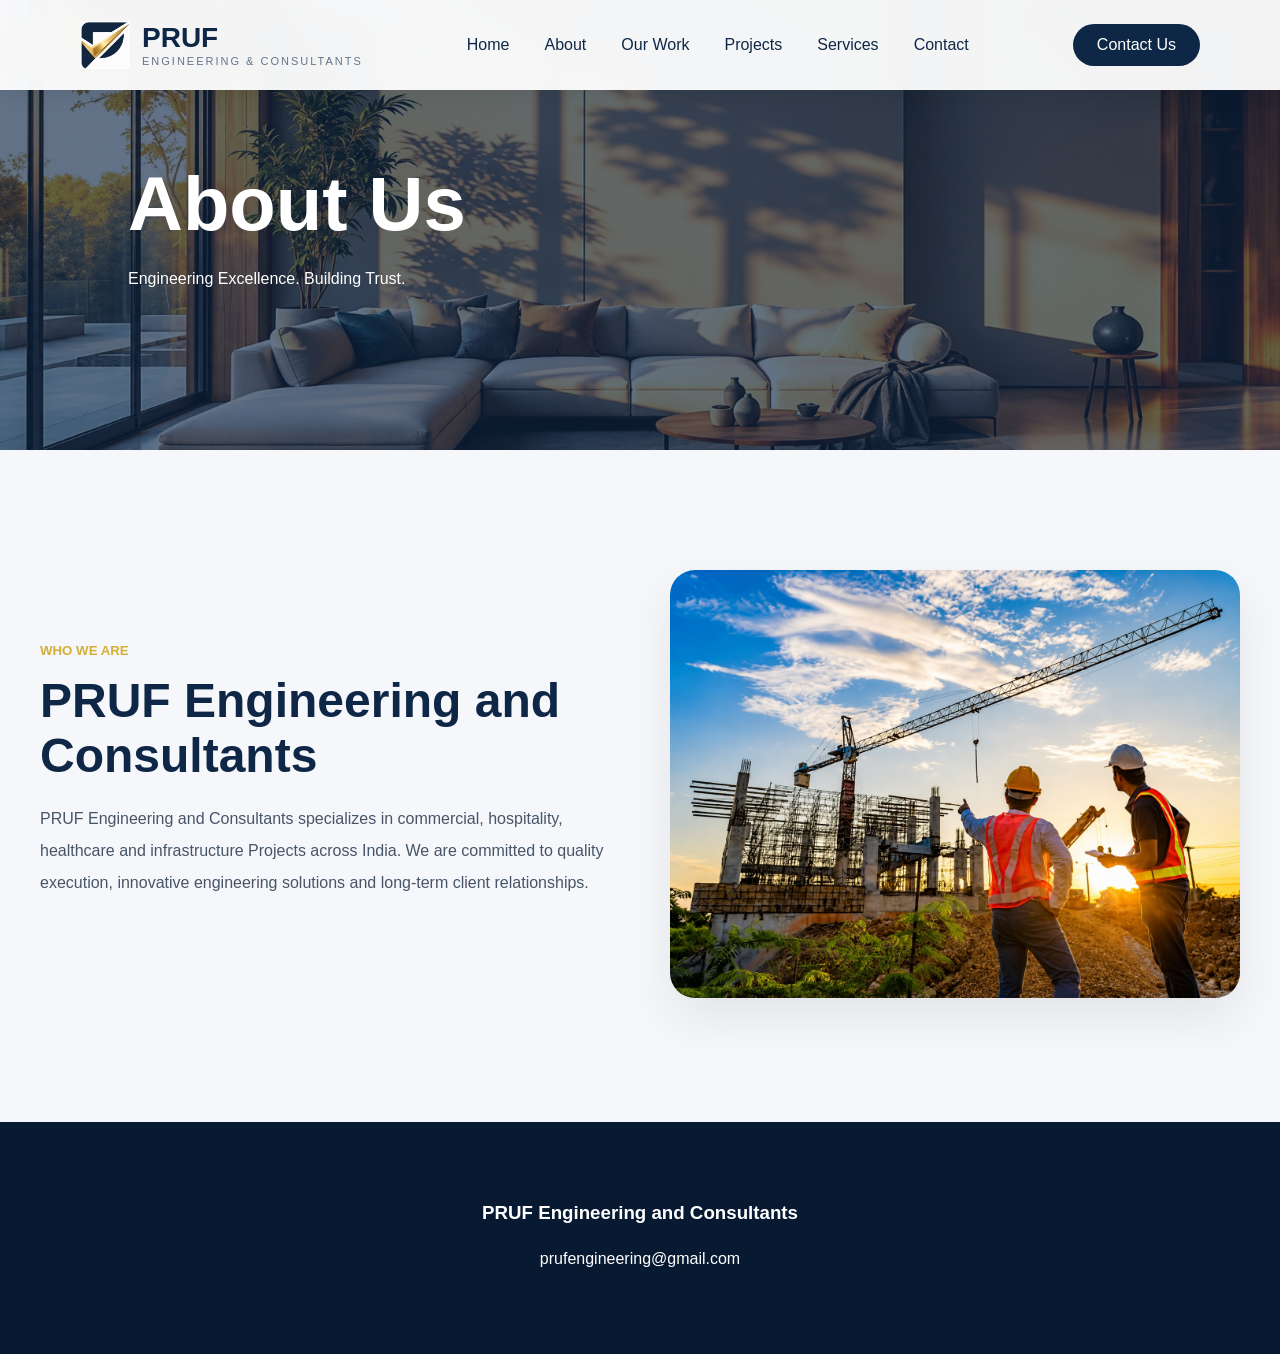
<file: about.html>
<!DOCTYPE html>
<html lang="en">

<head>
<meta charset="UTF-8">
<meta name="viewport" content="width=device-width, initial-scale=1.0">
<title>About Us | PRUF Engineering and Consultants</title>
<link rel="stylesheet" href="css/style.css">
</head>

<body>

<header>

<div class="logo">

<img src="images/logo.png" alt="PRUF Logo">

<div class="logo-text">

<h3>PRUF</h3>

<p>ENGINEERING & CONSULTANTS</p>

</div>

</div>

<nav>
<a href="index.html">Home</a>
<a href="about.html">About</a>
<a href="our-work.html">Our Work</a>
<a href="projects.html">Projects</a>
<a href="services.html">Services</a>
<a href="contact.html">Contact</a>
</nav>

<a href="contact.html" class="nav-btn">
Contact Us
</a>

</header>

<section class="hero" style="height:450px;">

<div class="hero-content">

<h1>About Us</h1>

<p>
Engineering Excellence. Building Trust.
</p>

</div>

</section>

<section class="about-home">

<div class="about-text">

<h5>WHO WE ARE</h5>

<h2>
PRUF Engineering and Consultants
</h2>

<p>

PRUF Engineering and Consultants specializes in
commercial, hospitality, healthcare and infrastructure
Projects across India.

We are committed to quality execution, innovative
engineering solutions and long-term client relationships.

</p>

</div>

<div class="about-image">

<img src="images/estimate-section.jpg">

</div>

</section>

<footer>

<div class="footer-content">

<h3>PRUF Engineering and Consultants</h3>

<p>prufengineering@gmail.com</p>

</div>

</footer>

</body>
</html>
</file>
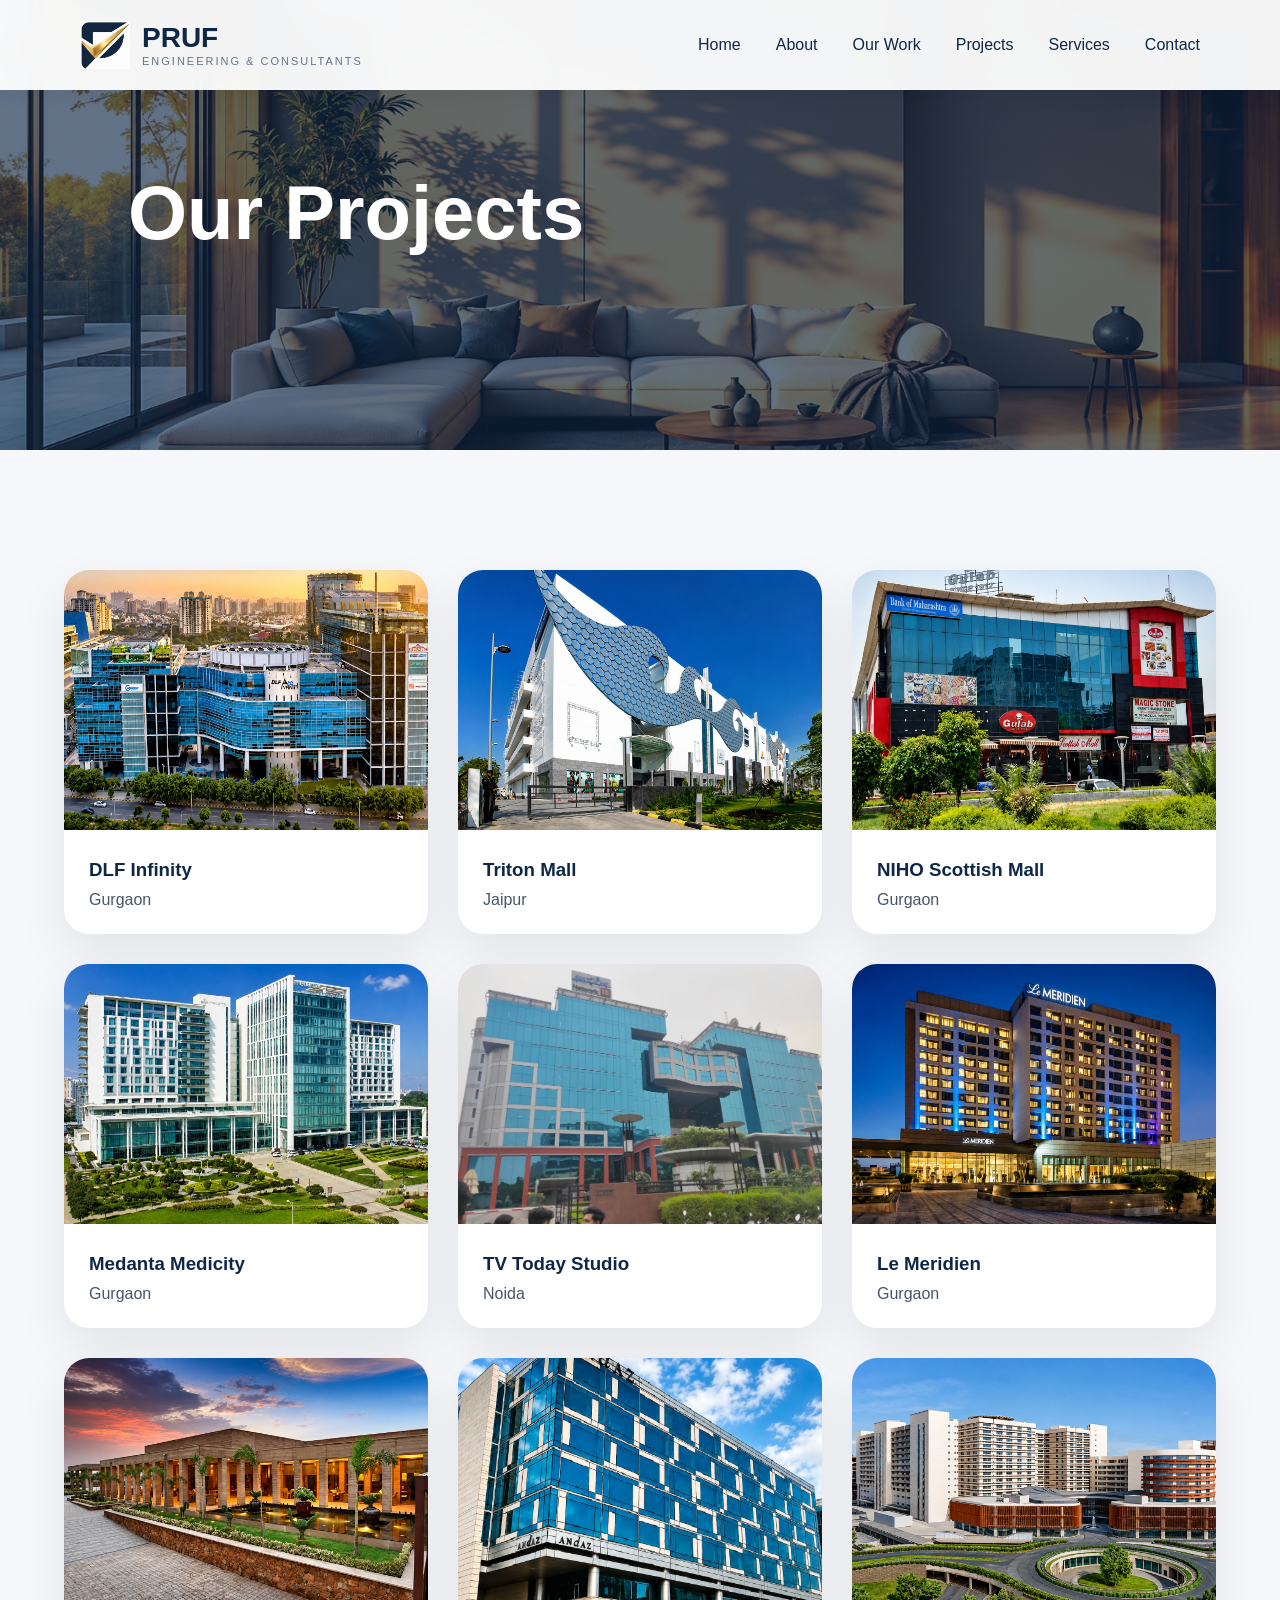
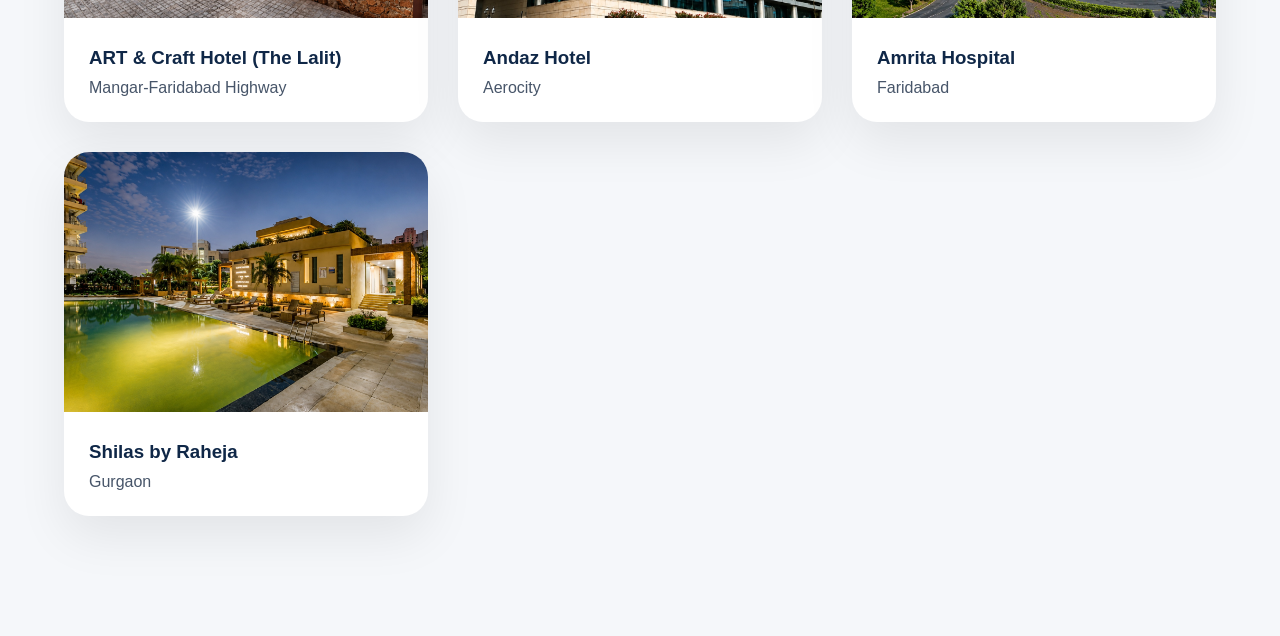
<file: projects.html>
<!DOCTYPE html>
<html lang="en">

<head>
<meta charset="UTF-8">
<meta name="viewport" content="width=device-width, initial-scale=1.0">
<title>Projects | PRUF</title>
<link rel="stylesheet" href="css/style.css">
</head>

<body>

<header>

<div class="logo">

<img src="images/logo.png" alt="PRUF Logo">

<div class="logo-text">

<h3>PRUF</h3>

<p>ENGINEERING & CONSULTANTS</p>

</div>

</div>

<nav>
<a href="index.html">Home</a>
<a href="about.html">About</a>
<a href="our-work.html">Our Work</a>
<a href="projects.html">Projects</a>
<a href="services.html">Services</a>
<a href="contact.html">Contact</a>
</nav>

</header>

<section class="hero" style="height:450px;">

<div class="hero-content">

<h1>Our Projects</h1>

</div>

</section>

<section class="featured-Projects">

<div class="project-grid">

<div class="project-card">
<img src="images/projects/dlf-infinity.jpg">
<div class="project-content">
<h3>DLF Infinity</h3>
<p>Gurgaon</p>
</div>
</div>

<div class="project-card">
<img src="images/projects/triton-mall.jpg">
<div class="project-content">
<h3>Triton Mall</h3>
<p>Jaipur</p>
</div>
</div>

<div class="project-card">
<img src="images/projects/niho-scottish.jpg">
<div class="project-content">
<h3>NIHO Scottish Mall</h3>
<p>Gurgaon</p>
</div>
</div>

<div class="project-card">
<img src="images/projects/medanta.jpg">
<div class="project-content">
<h3>Medanta Medicity</h3>
<p>Gurgaon</p>
</div>
</div>

<div class="project-card">
<img src="images/projects/tv-today.jpg">
<div class="project-content">
<h3>TV Today Studio</h3>
<p>Noida</p>
</div>
</div>

<div class="project-card">
<img src="images/projects/le-meridien.jpg">
<div class="project-content">
<h3>Le Meridien</h3>
<p>Gurgaon</p>
</div>
</div>

<div class="project-card">
<img src="images/projects/lalit.jpg">
<div class="project-content">
<h3>ART & Craft Hotel (The Lalit)</h3>
<p>Mangar-Faridabad Highway</p>
</div>
</div>

<div class="project-card">
<img src="images/projects/andaz.jpg">
<div class="project-content">
<h3>Andaz Hotel</h3>
<p>Aerocity</p>
</div>
</div>

<div class="project-card">
<img src="images/projects/amrita.jpg">
<div class="project-content">
<h3>Amrita Hospital</h3>
<p>Faridabad</p>
</div>
</div>

<div class="project-card">
<img src="images/projects/raheja.jpg">
<div class="project-content">
<h3>Shilas by Raheja</h3>
<p>Gurgaon</p>
</div>
</div>

</div>

</section>

</body>
</html>
</file>
<file: css/style.css>
/* =========================
   GLOBAL
========================= */

*{
margin:0;
padding:0;
box-sizing:border-box;
font-family:'Poppins',sans-serif;
}

:root{

--navy:#0F2747;
--navy-light:#1A3B69;
--gold:#D4AF37;
--white:#ffffff;
--light:#F5F7FA;
--text:#475569;

}

html{
scroll-behavior:smooth;
}

body{
background:var(--light);
overflow-x:hidden;
color:var(--text);
}

/* =========================
   HEADER
========================= */

header{

position:fixed;

top:0;
left:0;

width:100%;

height:90px;

display:flex;
justify-content:space-between;
align-items:center;

padding:0 80px;

background:rgba(255,255,255,.95);

backdrop-filter:blur(15px);

box-shadow:
0 4px 20px rgba(0,0,0,.08);

z-index:1000;
}

.logo{

display:flex;
align-items:center;
gap:12px;
}

.logo img{

width:55px;
height:55px;

object-fit:contain;
}

.logo-text{

display:flex;
flex-direction:column;

line-height:1;
}

.logo-text h3{

font-size:28px;

font-weight:700;

color:var(--navy);

margin:0;
}

.logo-text p{

font-size:11px;

letter-spacing:2px;

text-transform:uppercase;

color:#64748B;

margin-top:4px;
}

.logo img{

width:50px;
height:50px;

object-fit:contain;
}

nav{

display:flex;
gap:35px;
}

nav a{

text-decoration:none;

color:var(--navy);

font-weight:500;

transition:.3s;
}

nav a:hover{

color:var(--gold);
}

.nav-btn{

background:var(--navy);

color:white;

padding:12px 24px;

border-radius:50px;

text-decoration:none;
}

/* =========================
   HERO
========================= */

.hero{

height:100vh;

background:
linear-gradient(
rgba(15,39,71,.65),
rgba(15,39,71,.65)
),
url('../images/hero.jpg');

background-size:cover;
background-position:center;

display:flex;
align-items:center;

padding:0 10%;
}

.hero-content{

max-width:700px;

color:white;
}

.hero-tag{

letter-spacing:3px;

font-size:14px;

margin-bottom:20px;
}

.hero h1{

font-size:76px;

line-height:1.1;

margin-bottom:25px;
}

.hero-text{

font-size:18px;

line-height:1.8;

margin-bottom:35px;
}

.hero-buttons{

display:flex;
gap:15px;
}

.btn{

display:inline-block;

background:var(--gold);

color:var(--navy);

padding:16px 32px;

border-radius:50px;

font-weight:600;

text-decoration:none;

transition:.3s;
}

.btn:hover{

transform:translateY(-4px);
}

.btn-outline{

display:inline-block;

border:2px solid white;

padding:16px 32px;

border-radius:50px;

text-decoration:none;

color:white;
}

/* =========================
   FLOATING CARDS
========================= */

.floating-services{

max-width:1300px;

margin:auto;

margin-top:-90px;

display:grid;

grid-template-columns:
repeat(3,1fr);

gap:30px;

padding:0 40px;

position:relative;
z-index:100;
}

.service-card{

background:white;

padding:45px 35px;

border-radius:25px;

text-align:center;

box-shadow:
0 20px 50px rgba(0,0,0,.08);

transition:.3s;
}

.service-card:hover{

transform:translateY(-10px);
}

.icon-circle{

width:100px;
height:100px;

border-radius:50%;

background:#F2F4F7;

display:flex;
justify-content:center;
align-items:center;

font-size:38px;

margin:auto;

margin-bottom:25px;
}

.service-card h3{

color:var(--navy);

margin-bottom:15px;
}

.service-card p{

line-height:1.8;
}

.service-card a{

display:inline-block;

margin-top:20px;

color:var(--navy);

text-decoration:none;

font-weight:600;
}

/* =========================
   ABOUT HOME
========================= */

.about-home{

max-width:1300px;

margin:120px auto;

display:grid;

grid-template-columns:
1fr 1fr;

gap:60px;

align-items:center;

padding:0 40px;
}

.about-image img{

width:100%;

border-radius:25px;

box-shadow:
0 20px 50px rgba(0,0,0,.08);
}

.about-text h5{

color:var(--gold);

margin-bottom:15px;
}

.about-text h2{

font-size:48px;

color:var(--navy);

margin-bottom:20px;
}

.about-text p{

line-height:2;

margin-bottom:30px;
}

/* =========================
   ESTIMATE SECTION
========================= */

.estimate-section{

max-width:1300px;

margin:120px auto;

display:grid;

grid-template-columns:
1fr 1fr;

overflow:hidden;

border-radius:30px;

box-shadow:
0 20px 50px rgba(0,0,0,.08);
}

.estimate-left{

background:var(--navy);

padding:80px;

color:white;

display:flex;

flex-direction:column;

justify-content:center;
}

.estimate-left h5{

color:var(--gold);

margin-bottom:15px;
}

.estimate-left h2{

font-size:56px;

margin-bottom:20px;
}

.estimate-left p{

line-height:1.9;

margin-bottom:30px;
}

.estimate-right img{

width:100%;
height:100%;

object-fit:cover;

display:block;
}

/* =========================
   SECTION HEADER
========================= */

.section-header{

text-align:center;

margin-bottom:50px;
}

.section-header h5{

color:var(--gold);

margin-bottom:15px;
}

.section-header h2{

font-size:48px;

color:var(--navy);
}

/* =========================
   Projects
========================= */

.featured-Projects{

padding:120px 5%;
}

.project-grid{

display:grid;

grid-template-columns:
repeat(3,1fr);

gap:30px;
}

.project-card{

background:white;

border-radius:25px;

overflow:hidden;

box-shadow:
0 20px 50px rgba(0,0,0,.08);

transition:.3s;
}

.project-card:hover{

transform:translateY(-10px);
}

.project-card img{

width:100%;
height:260px;

object-fit:cover;
}

.project-content{

padding:25px;
}

.project-content h3{

color:var(--navy);

margin-bottom:10px;
}

.center-btn{

text-align:center;

margin-top:50px;
}

/* =========================
   STATS
========================= */

.stats{

background:var(--navy);

padding:100px 10%;

display:grid;

grid-template-columns:
repeat(3,1fr);

text-align:center;
}

.stat-box h2{

font-size:70px;

color:var(--gold);

margin-bottom:10px;
}

.stat-box p{

color:white;
}

/* =========================
   CLIENTS
========================= */

.clients{

padding:120px 5%;
}

.client-logos{

display:flex;

justify-content:center;
align-items:center;
gap:60px;

flex-wrap:wrap;
}

.client-logos img{

height:80px;

opacity:.85;

transition:.3s;
}

.client-logos img:hover{

opacity:1;
}

/* =========================
   CTA
========================= */

.cta{

background:white;

padding:120px 20px;

text-align:center;
}

.cta h2{

font-size:50px;

color:var(--navy);

margin-bottom:20px;
}

.cta p{

max-width:700px;

margin:auto;

margin-bottom:35px;
}

/* =========================
   FOOTER
========================= */

footer{

background:#081A32;

padding:80px 20px;

color:white;

text-align:center;
}

.footer-content{

max-width:700px;

margin:auto;
}

.footer-content h3{

margin-bottom:20px;
}

.footer-content p{

line-height:1.9;
}

/* =========================
   RESPONSIVE
========================= */

@media(max-width:992px){

.hero h1{
font-size:52px;
}

.floating-services{
grid-template-columns:1fr;
}

.about-home{
grid-template-columns:1fr;
}

.estimate-section{
grid-template-columns:1fr;
}

.project-grid{
grid-template-columns:1fr;
}

.stats{
grid-template-columns:1fr;
gap:40px;
}

header{
padding:0 20px;
}

nav{
display:none;
}

}

@media(max-width:768px){

.hero{
padding:0 25px;
}

.hero-buttons{
flex-direction:column;
}

.hero h1{
font-size:42px;
}

.section-header h2{
font-size:36px;
}

.about-text h2{
font-size:36px;
}

.estimate-left h2{
font-size:40px;
}

.cta h2{
font-size:38px;
}

}
/* ==========================
OUR WORK PAGE
========================== */

.work-hero{

height:450px;

background:
linear-gradient(
rgba(15,39,71,.85),
rgba(15,39,71,.85)
),
url('../images/hero.jpg');

background-size:cover;
background-position:center;

display:flex;
justify-content:center;
align-items:center;

text-align:center;

padding:20px;
}

.work-hero-content{

max-width:800px;

color:white;
}

.work-hero-content h5{

color:var(--gold);

letter-spacing:3px;

margin-bottom:15px;
}

.work-hero-content h1{

font-size:60px;

margin-bottom:20px;
}

.work-hero-content p{

line-height:1.8;
}

.category-grid{

padding:100px 8%;

display:grid;

grid-template-columns:
repeat(auto-fit,minmax(320px,1fr));

gap:30px;
}

.category-card{

background:white;

padding:45px;

border-radius:25px;

box-shadow:
0 15px 40px rgba(0,0,0,.08);

text-decoration:none;

transition:.3s;

position:relative;

overflow:hidden;
}

.category-card:hover{

transform:translateY(-10px);
}

.category-card::before{

content:"";

position:absolute;

top:0;
left:0;

width:100%;
height:5px;

background:var(--gold);
}

.category-card h3{

font-size:28px;

color:var(--navy);

margin-bottom:15px;
}

.category-card p{

color:#64748B;

margin-bottom:25px;
}

.category-card span{

color:var(--navy);

font-weight:600;
}
/* ==========================
NETFLIX PROJECT CARDS
========================== */

.project-showcase{

padding:100px 8%;

display:grid;

grid-template-columns:
repeat(auto-fit,minmax(350px,1fr));

gap:35px;
}

.showcase-card{

background:white;

border-radius:25px;

overflow:hidden;

box-shadow:
0 20px 50px rgba(0,0,0,.08);

transition:.4s;

cursor:pointer;
}

.showcase-card:hover{

transform:
translateY(-10px)
scale(1.02);
}

.showcase-image{

height:280px;

overflow:hidden;
}

.showcase-image img{

width:100%;
height:100%;

object-fit:cover;

transition:1s;
}

.showcase-card:hover img{

transform:scale(1.1);
}

.showcase-title{

padding:25px;

background:var(--navy);

color:white;

font-size:22px;

font-weight:600;

text-align:center;
}
.project-showcase{

padding:100px 8%;

display:grid;

grid-template-columns:
repeat(auto-fit,minmax(320px,1fr));

gap:30px;
}

.showcase-card{

background:white;

border-radius:20px;

overflow:hidden;

text-decoration:none;

box-shadow:
0 15px 40px rgba(0,0,0,.08);

transition:.4s;
}

.showcase-card:hover{

transform:
translateY(-10px)
scale(1.02);
}

.showcase-image{

height:260px;

overflow:hidden;
}

.showcase-image img{

width:100%;
height:100%;

object-fit:cover;

transition:1s;
}

.showcase-card:hover img{

transform:scale(1.1);
}

.showcase-title{

background:var(--navy);

color:white;

padding:20px;

font-weight:600;

text-align:center;

font-size:18px;
}
.work-hero{

margin-top:90px;
}
</file>
